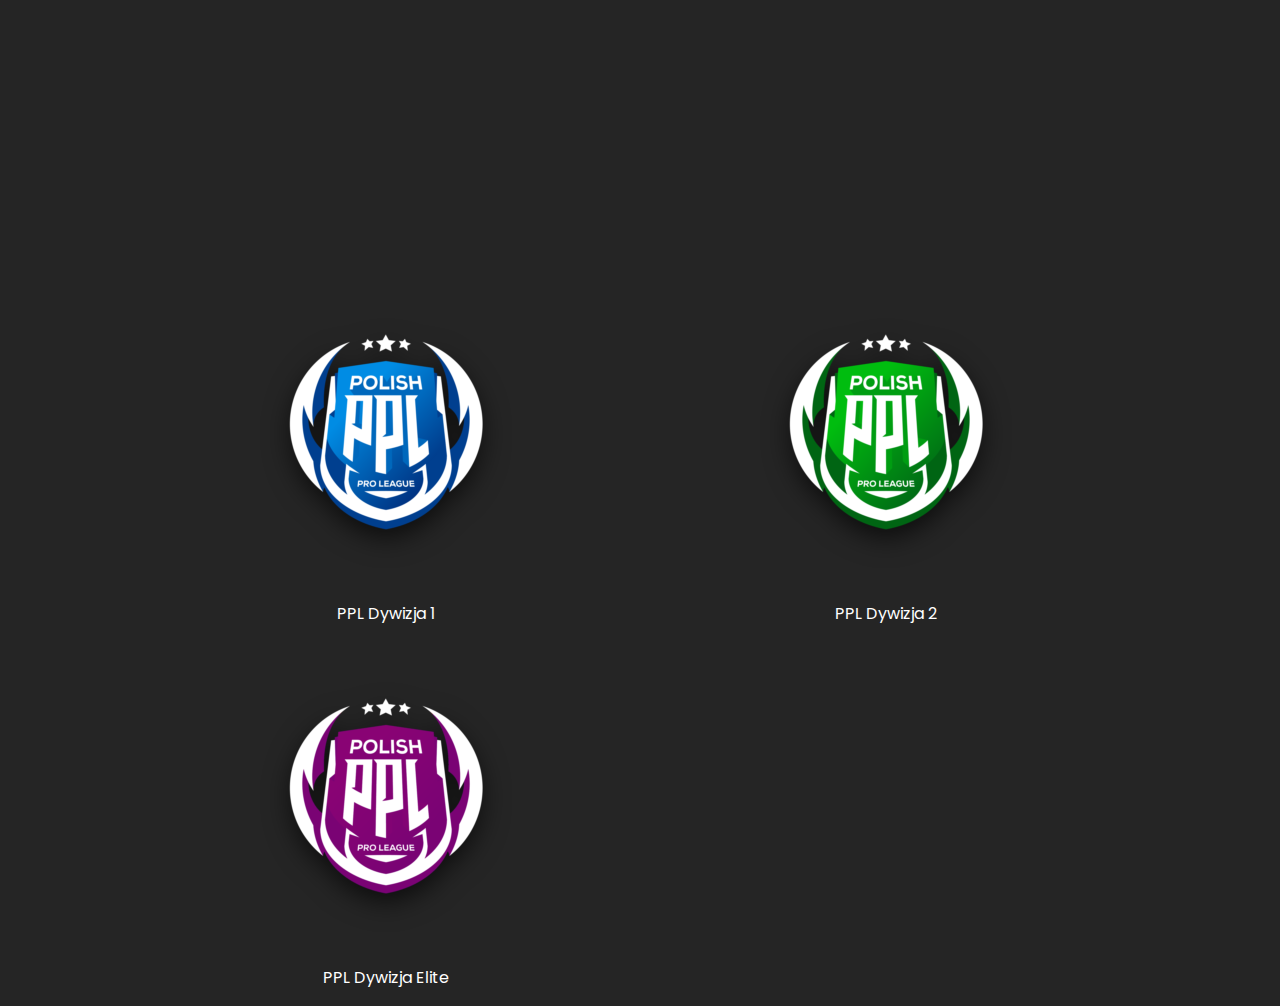
<file: index.html>
<!DOCTYPE html>
<html lang="en">
<head>
    <meta charset="UTF-8">
    <meta http-equiv="X-UA-Compatible" content="IE=edge">
    <meta name="viewport" content="width=device-width, initial-scale=1.0">
    <title>Document</title>
    <link href="/css/style.css" rel="stylesheet" type="text/css">
</head>
<body>
    <div class="container">
        <div class="ppl1">
                <a href="ppl1.html"><img src="./img/ppl1.png" alt="ppl1Img"></a>
                <p>PPL Dywizja 1</p>
        </div>
        <div class="ppl2">
                <a href="ppl2.html"><img src="./img/ppl2.png" alt="ppl2Img"></a>
                <p>PPL Dywizja 2</p>
            </div>
        <div class="elite">
                <a href="elite.html"><img src="./img/elite.png" alt="eliteImg"></a>
                <p>PPL Dywizja Elite</p>
        </div>
    </div>

    <!-- <script src="/js/script.js"></script> -->
</body>
</html>
</file>
<file: css/style.css>
@import url('https://fonts.googleapis.com/css2?family=Poppins&display=swap');
body{
    background-color: #252525;
    top: 30%;
    left: 10%;
    position: absolute;
    color: white;
    font-family: 'Poppins', sans-serif;
}

.container{
    align-items: center;
    justify-content: center;
    text-align: center;
}
.elite{
    float: left;
    margin: 0 100px 0 100px;
    transition: transform 250ms;
}

.ppl2{
    float: left;
    margin: 0 100px 0 100px;
    transition: transform 250ms;
}
.ppl1{
    float: left;
    margin: 0 100px 0 100px;
    transition: transform 250ms;
}

.elite:hover{
    transform: translateY(-10px);
}
.ppl2:hover{
    transform: translateY(-10px);
}
.ppl1:hover{
    transform: translateY(-10px);
}
</file>
